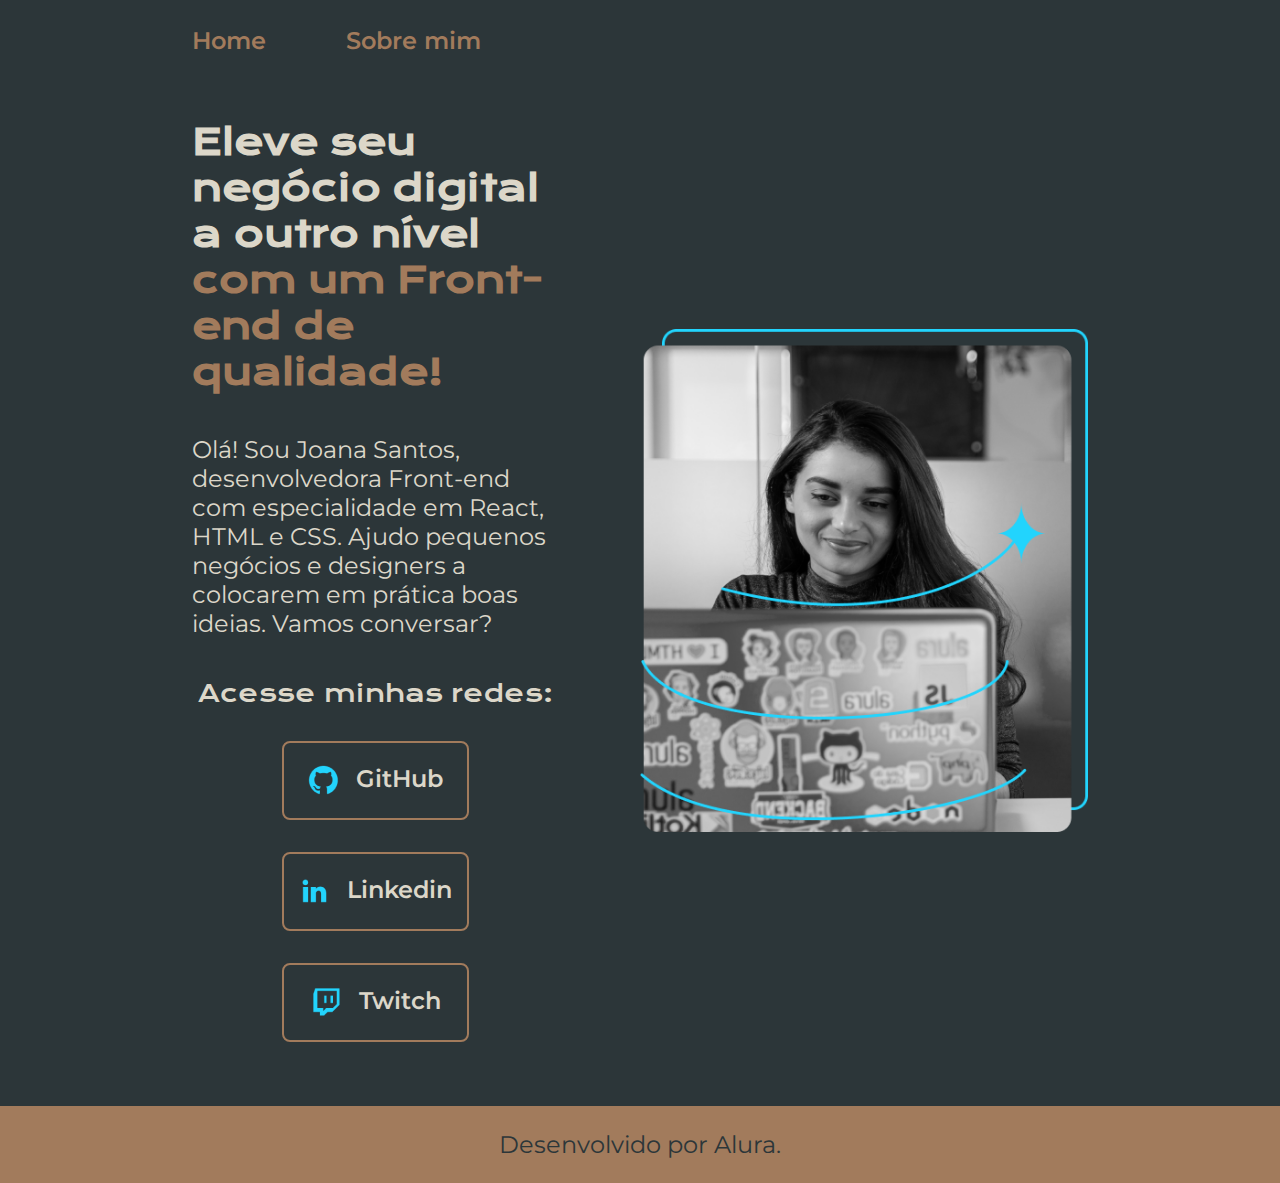
<file: index.html>
<!DOCTYPE html>
<html lang="pt-br">
    <head>
        <meta charset="UTF-8">
        <meta http-equiv="X-UA-Compatible" content="IE=edge">
        <meta name="viewport" content="width=device-width, initial-scale=1.0">
        <title>Portfolio</title>
        <link rel="stylesheet" href="./styles/styles.css">
    </head>
    <body>
        <header class="cabecalho">
            <nav class="cabecalho__menu">
                <a class="cabecalho__menu__link" href="./index.html">Home</a>
                <a class="cabecalho__menu__link" href="./about.html">Sobre mim</a>
            </nav>
        </header>
        <main class="apresentacao">
            <section class="apresentacao__conteudo">
                <h1 class="apresentacao__conteudo__titulo">Eleve seu negócio digital a outro nível
                    <strong class="titulo-destaque">com um Front-end de qualidade!</strong></h1>
                <p class="apresentacao__conteudo__texto">Olá! Sou Joana Santos, desenvolvedora Front-end com especialidade em React, HTML e CSS. Ajudo
                    pequenos negócios e designers a colocarem em prática boas ideias. Vamos conversar?</p>
                <div class="apresentacao__links">
                    <h2 class="apresentacao__links__subtitulo">Acesse minhas redes:</h2>
                    <a class="apresentacao__links__navegacao" href="https://github.com/rafaballerini" title="GitHub da Rafa" target="_blank">
                        <img src="./assets/github.png"> GitHub</a>
                    <a class="apresentacao__links__navegacao" href="https://linkedin.com/in/rafaellaballerini" title="Linkedin da Rafa" target="_blank">
                        <img src="./assets/linkedin.png"> Linkedin</a>
                    <a class="apresentacao__links__navegacao" href="https://twitch.tv/guilimadev" title="Twitch do Gui" target="_blank">
                        <img src="./assets/twitch.png"> Twitch</a>
                </div>
            </section>
            <img class='apresentacao__imagem' src="./assets/Imagem.png" alt="Foto da Joana Santos programando">
        </main>
        <footer class="rodape">
            <p>Desenvolvido por Alura.</p>
        </footer>
    </body>
</html>
</file>
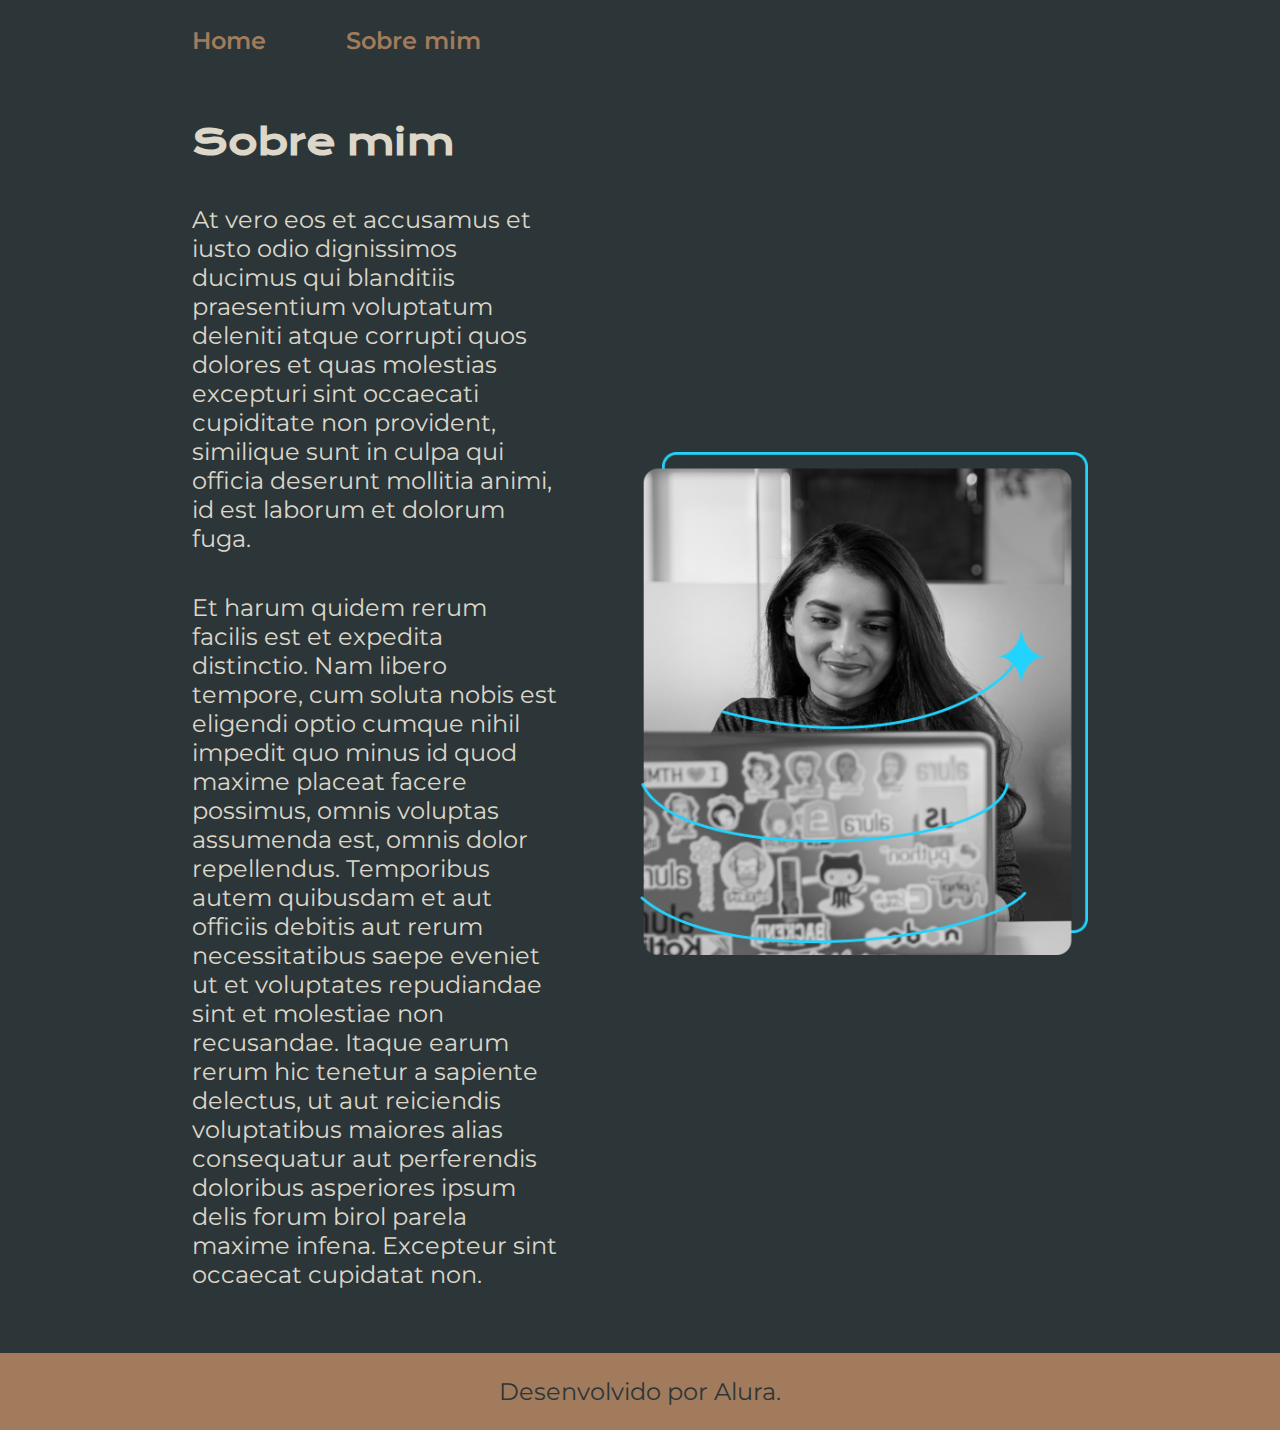
<file: about.html>
<!DOCTYPE html>
<html lang="pt-br">
    <head>
        <meta charset="UTF-8">
        <meta http-equiv="X-UA-Compatible" content="IE=edge">
        <meta name="viewport" content="width=device-width, initial-scale=1.0">
        <title>Sobre mim</title>
        <link rel="stylesheet" href="./styles/styles.css">
    </head>
    <body>
        <header class="cabecalho">
            <nav class="cabecalho__menu">
                <a class="cabecalho__menu__link" href="./index.html">Home</a>
                <a class="cabecalho__menu__link" href="./about.html">Sobre mim</a>
            </nav>
        </header>
        <main class="apresentacao">
            <section class="apresentacao__conteudo">
                <h1 class="apresentacao__conteudo__titulo">Sobre mim</h1>
                <p class="apresentacao__conteudo__texto">At vero eos et accusamus et iusto odio dignissimos ducimus qui blanditiis praesentium 
                voluptatum deleniti atque corrupti quos dolores et quas molestias excepturi sint 
                occaecati cupiditate non provident, similique sunt in culpa qui officia deserunt 
                mollitia animi, id est laborum et dolorum fuga.</p>
                <p class="apresentacao__conteudo__texto">Et harum quidem rerum facilis est et expedita distinctio. Nam libero tempore, cum 
                soluta nobis est eligendi optio cumque nihil impedit quo minus id quod maxime placeat 
                facere possimus, omnis voluptas assumenda est, omnis dolor repellendus. Temporibus 
                autem quibusdam et aut officiis debitis aut rerum necessitatibus saepe eveniet ut et 
                voluptates repudiandae sint et molestiae non recusandae. Itaque earum rerum hic 
                tenetur a sapiente delectus, ut aut reiciendis voluptatibus maiores alias consequatur 
                aut perferendis doloribus asperiores ipsum delis forum birol parela maxime infena. 
                Excepteur sint occaecat cupidatat non.</p>
            </section>
            <img class='apresentacao__imagem' src="./assets/Imagem.png" alt="Foto da Joana Santos programando">
        </main>
        <footer class="rodape">
            <p>Desenvolvido por Alura.</p>
        </footer>
    </body>
</html>
</file>
<file: styles/styles.css>
@import url('https://fonts.googleapis.com/css2?family=Krona+One&family=Montserrat:wght@400;600&display=swap');

:root {
    --cor-primaria: #2C3639;
    --cor-secundaria: #DCD7C9;
    --cor-terciaria: #A27B5C;
    --cor-hover: #3F4E4F;

    --fonte-primaria: 'Krona One', sans-serif;
    --fonte-secundaria: 'Montserrat', sans-serif;
}

* {
    margin: 0;
    padding: 0;
}

body {
    box-sizing: border-box;
    background-color: var(--cor-primaria);
    color: var(--cor-secundaria);
}

.cabecalho {
    padding: 2% 0 0 15%;
}

.cabecalho__menu {
    display: flex;
    gap: 80px;
}

.cabecalho__menu__link {
    font-family: var(--fonte-secundaria);
    font-weight: 600;
    font-size: 1.5rem;
    color: var(--cor-terciaria);
    text-decoration: none;
}

.apresentacao {
    padding: 5% 15%;
    display: flex;
    align-items: center;
    justify-content: center;
    gap: 82px;
}

.apresentacao__conteudo {
    width: 50%;
    display: flex;
    flex-direction: column;
    gap: 40px;
}

.apresentacao__conteudo__titulo {
    font-size: 2.25rem;
    font-family: var(--fonte-primaria);
}

.titulo-destaque {
    color: var(--cor-terciaria);
}

.apresentacao__conteudo__texto {
    font-size: 1.5rem;
    font-family: var(--fonte-secundaria);
}

.apresentacao__links {
    display: flex;
    flex-direction: column;
    align-items: center;
    justify-content: space-between;
    gap: 32px;
}

.apresentacao__links__subtitulo {
    font-family: var(--fonte-primaria);
    font-weight: 400;
    font-size: 1.5rem;
}

.apresentacao__links__navegacao {
    display: flex;
    justify-content: center;
    gap: 16px;  
    border: 2px solid var(--cor-terciaria);
    width: 50%;
    text-align: center;
    border-radius: 8px;
    font-size: 1.5rem;
    font-weight: 600;
    padding: 21.5px 0;
    text-decoration: none;
    color: var(--cor-secundaria);
    font-family: var(--fonte-secundaria);
}

.apresentacao__links__link:hover {
    background-color: var(--cor-hover);
}

.apresentacao__imagem {
    width: 50%;
}

.rodape {
    padding: 24px;
    color: var(--cor-primaria);
    background-color: var(--cor-terciaria);
    text-align: center;
    font-family: var(--fonte-secundaria);
    font-weight: 400;
    font-size: 1.5rem;
}

@media (max-width: 1200px) {
    
    .cabecalho {
        padding: 10%;
    }

    .cabecalho__menu {
        justify-content: center;
    }

    .apresentacao {
        flex-direction: column-reverse;
        padding: 5%;
    }

    .apresentacao__conteudo {
        width: auto;
    }
}
</file>
